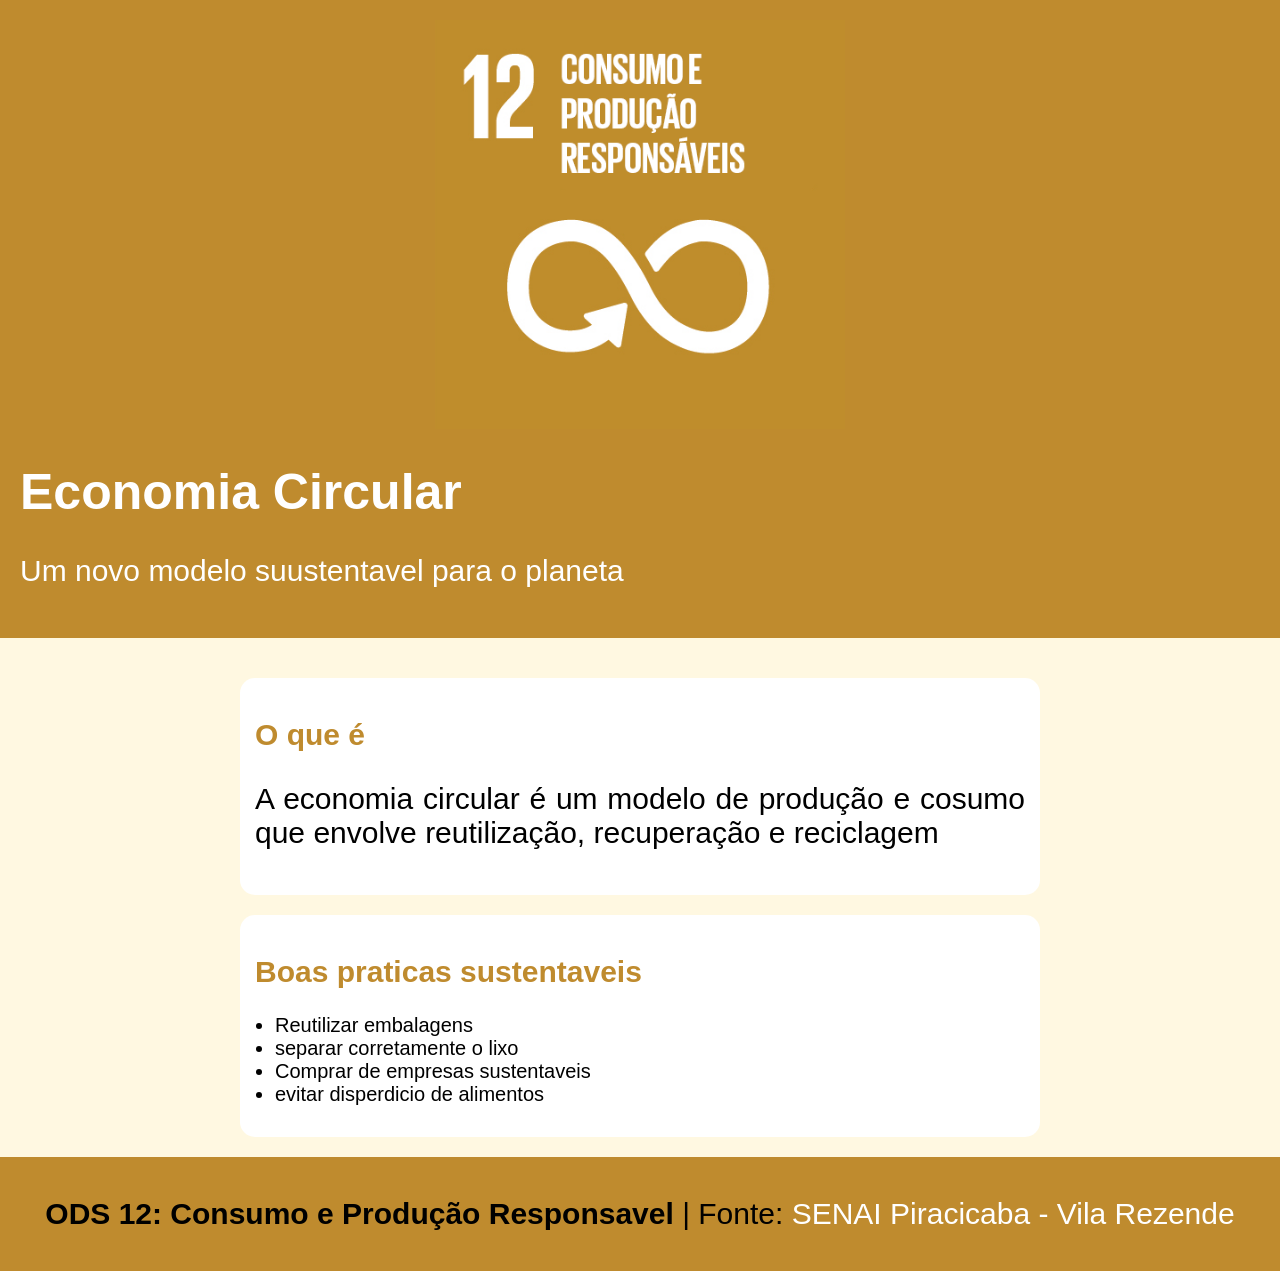
<file: index.html>
<!DOCTYPE html>
<html lang="pt-BR">
<head>
    <meta charset="UTF-8">
    <meta name="viewport" content="width=device-width, initial-scale=1.0">
    <title>ODS 12</title>
    <link rel="stylesheet" href="css/index.css">
</head>
<body>
    <header>
        <div class="header-content">
            <img src="imagens/ODS12.png" alt="imagem da ODS12">
        </div class="header-text">

        <a href="https://brasil.un.org/pt-br/sdgs"></a>
        <h1>Economia Circular</h1>
        <p> Um novo modelo suustentavel para o planeta</p>
    </header>
<!-- Tag section diz respeito a uma seção do site -->
 <section>
    <article>
        <h2>O que é</h2>
        <p> 
            A economia circular é um modelo de produção e cosumo que envolve reutilização, recuperação e reciclagem
        </p>
    </article>
    <article>
        <h2>Boas praticas sustentaveis</h2>
        <ul>
            <li>Reutilizar embalagens</li>
            <li>separar corretamente o lixo</li>
            <li>Comprar de empresas sustentaveis</li>
            <li>evitar disperdicio de alimentos</li>
        </ul>
    </article>
 </section>
 <footer>
    <p> 
        <strong>
            ODS 12: Consumo e Produção Responsavel
        </strong>
        | Fonte: 
        <a href="https://www.sp.senai.br/unidade/piracicabavila/" target="_blank" >
            SENAI Piracicaba - Vila Rezende
        </a>
    </p>
 </footer>
    
</body>
</html>
</file>
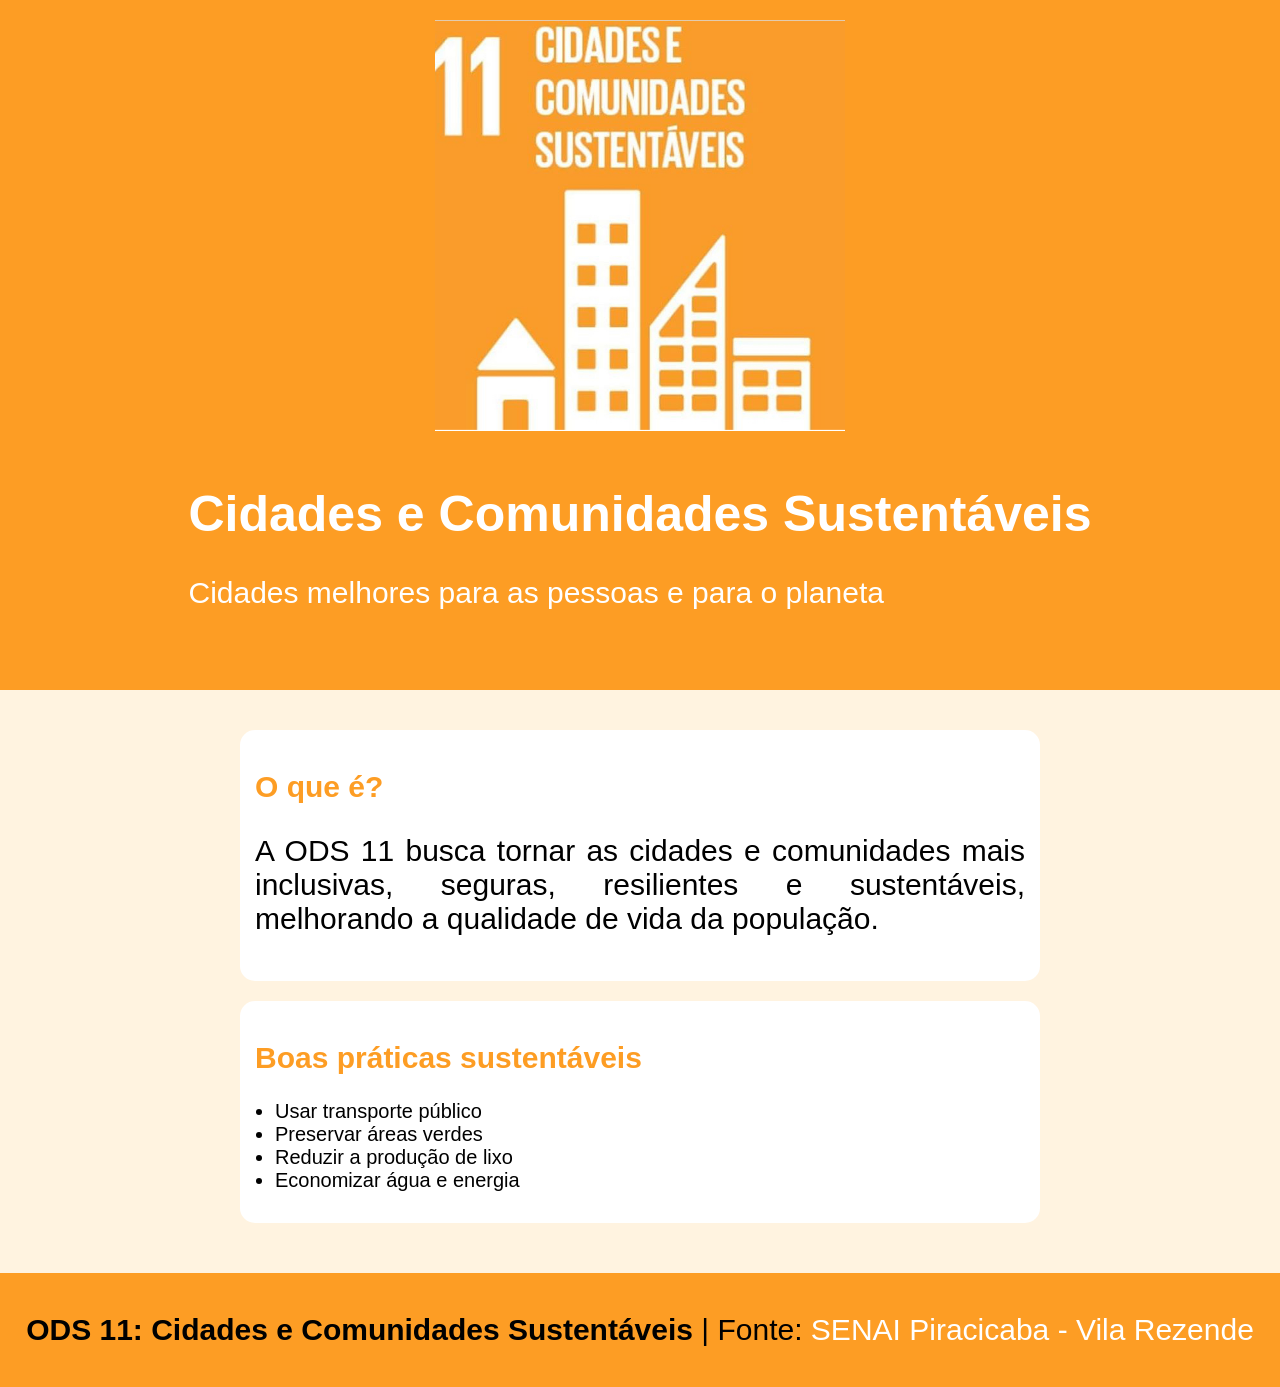
<file: ods11.html>
<!DOCTYPE html>
<html lang="pt-BR">
<head>
    <meta charset="UTF-8">
    <meta name="viewport" content="width=device-width, initial-scale=1.0">
    <title>ODS 11</title>
    <link rel="stylesheet" href="css/ods11.css">
</head>
<body>
    <header>
        <div class="header-content">
            <img src="imagens/ods11.jpg" alt="Imagem da ODS 11">
            <div class="header-text">

                <a href="https://brasil.un.org/pt-br/sdgs" target="_blank">
                    <h1>Cidades e Comunidades Sustentáveis</h1>
                </a>
               
                <p>Cidades melhores para as pessoas e para o planeta</p>
            </div>
        </div>
    </header>

    <section>
        <article>
            <h2>O que é?</h2>
            <p>A ODS 11 busca tornar as cidades e comunidades
                mais inclusivas, seguras, resilientes e sustentáveis,
                melhorando a qualidade de vida da população.
            </p>
        </article>

        <article>
            <h2>Boas práticas sustentáveis</h2>
            <ul>
                <li>Usar transporte público</li>
                <li>Preservar áreas verdes</li>
                <li>Reduzir a produção de lixo</li>
                <li>Economizar água e energia</li>
            </ul>
        </article>
    </section>

    <footer>
        <p>
            <strong>
                ODS 11: Cidades e Comunidades Sustentáveis
            </strong>
            | Fonte:
            <a href="https://www.sp.senai.br/unidade/piracicabavila/" target="_blank">
                SENAI Piracicaba - Vila Rezende
            </a>
        </p>
    </footer>
</body>
</html>
</file>
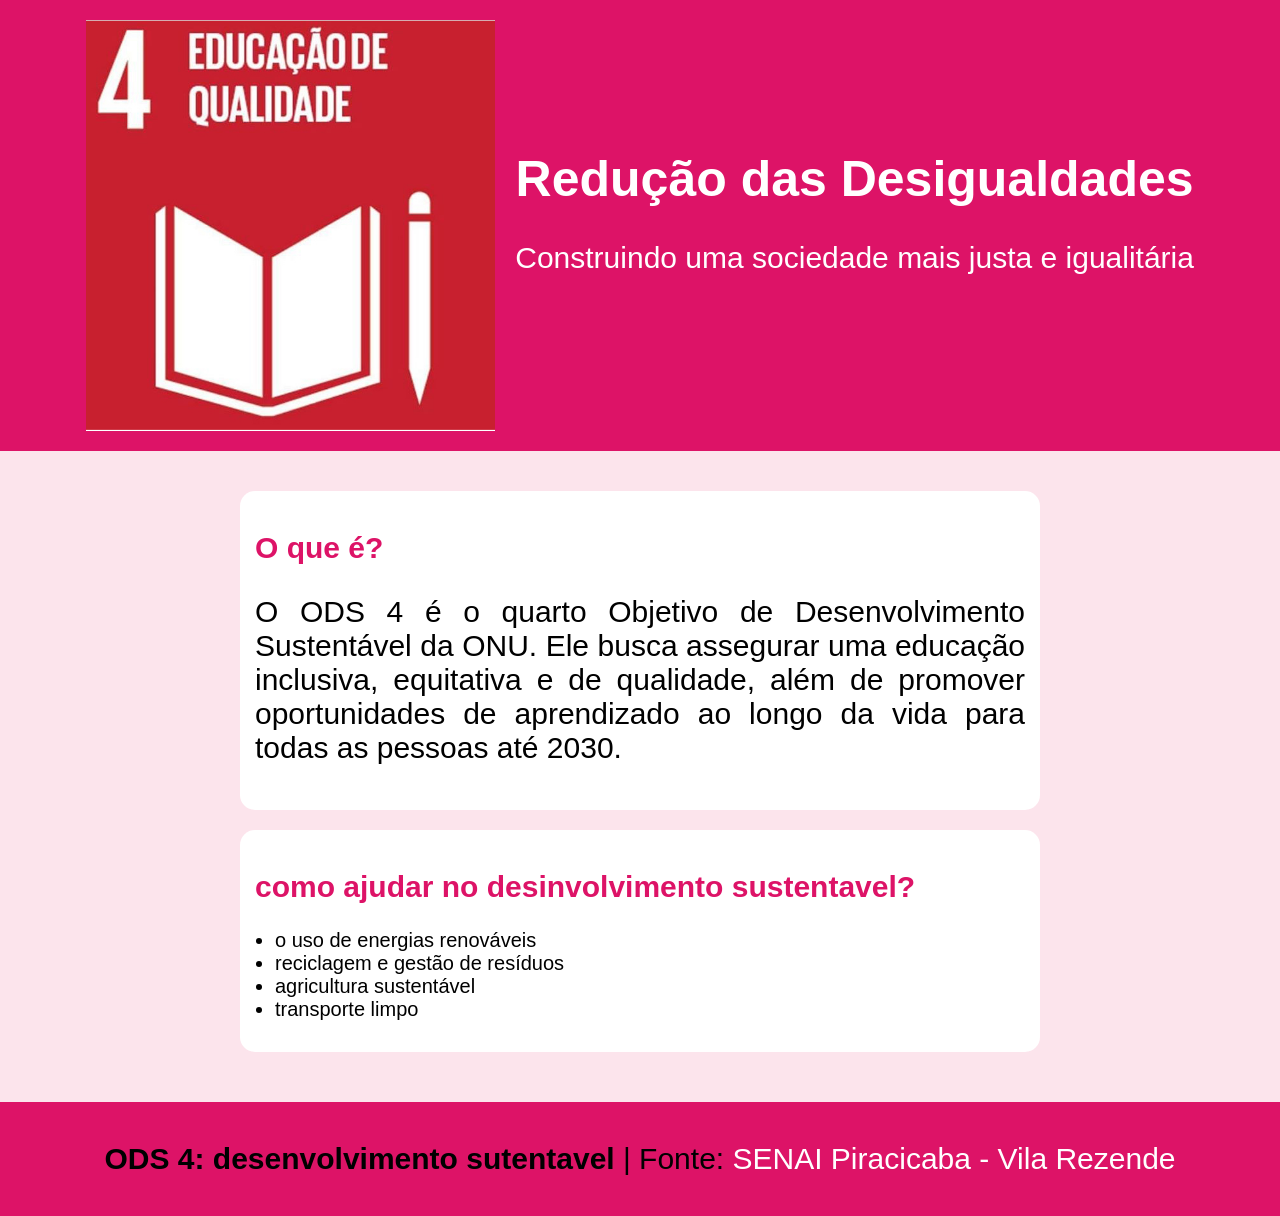
<file: ods4.html>
<!DOCTYPE html>
<html lang="pt-BR">
<head>
    <meta charset="UTF-8">
    <meta name="viewport" content="width=device-width, initial-scale=1.0">
    <title>ODS 10</title>
    <link rel="stylesheet" href="css/ods4.css">
</head>
<body>
    <header>
        <div class="header-content">
            <img src="imagens/ods4.jpg" alt="Imagem da ODS 4">
            <div class="header-text">

                <a href="https://www.ipea.gov.br/ods/ods4.html" target="_blank">
                    <h1>Redução das Desigualdades</h1>
                </a>
               
                <p>Construindo uma sociedade mais justa e igualitária</p>
            </div>
        </div>
    </header>

    <section>
        <article>
            <h2>O que é?</h2>
            <p>O ODS 4 é o quarto Objetivo de Desenvolvimento Sustentável da ONU. Ele busca assegurar uma educação inclusiva, equitativa e de qualidade, além de promover oportunidades de aprendizado ao longo da vida para todas as pessoas até 2030.
            </p>
        </article>

        <article>
            <h2>como ajudar no desinvolvimento sustentavel?</h2>
            <ul>
                <li>o uso de energias renováveis</li>
                <li> reciclagem e gestão de resíduos</li>
                <li>agricultura sustentável</li>
                <li>transporte limpo</li>
            </ul>
        </article>
    </section>

    <footer>
        <p>
            <strong>
                ODS 4: desenvolvimento sutentavel
            </strong>
            | Fonte:
            <a href="https://www.sp.senai.br/unidade/piracicabavila/" target="_blank">
                SENAI Piracicaba - Vila Rezende
            </a>
        </p>
    </footer>
</body>
</html>
</file>
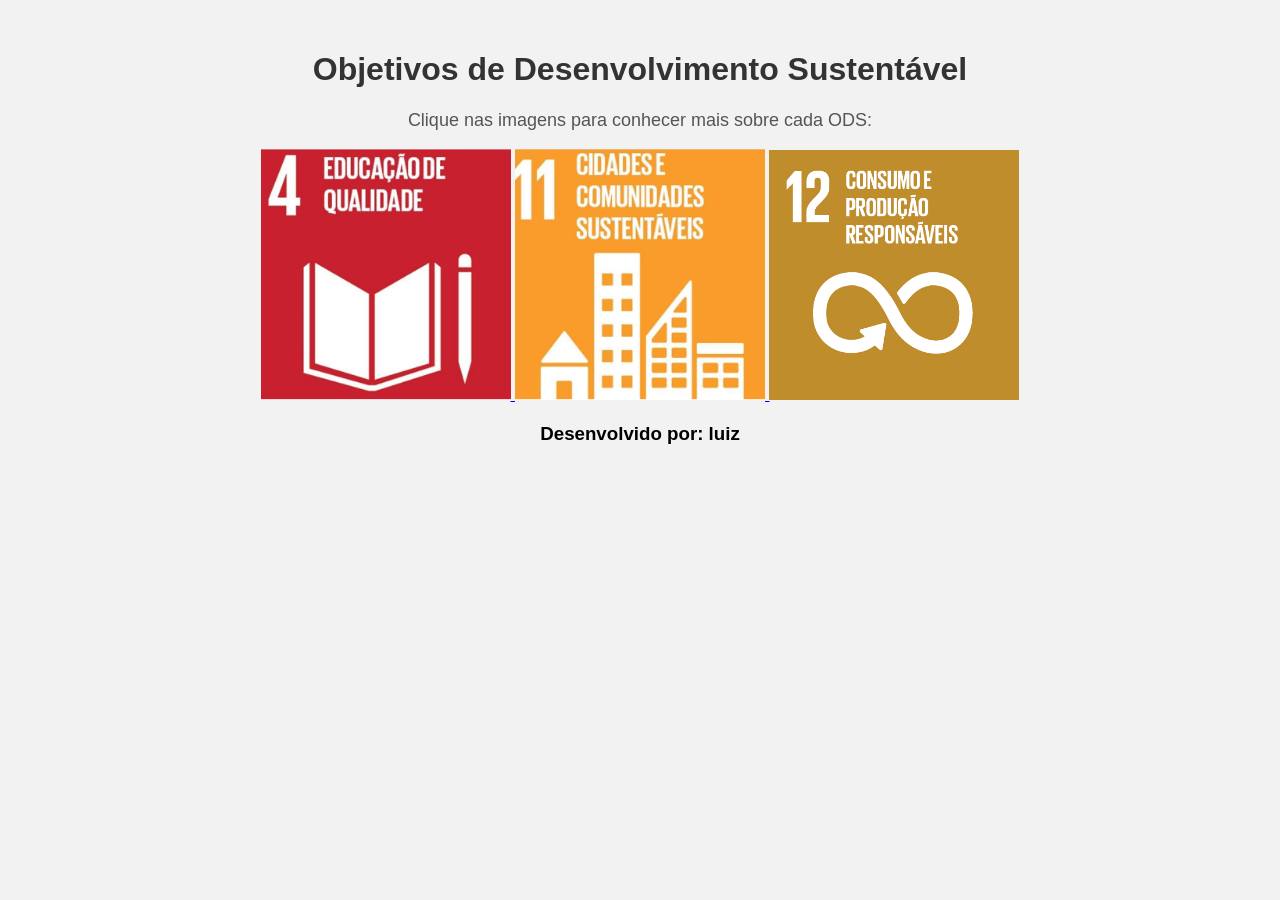
<file: site-ods12.html>
<!DOCTYPE html>
<html lang="pt-BR">
<head>
    <meta charset="UTF-8">
    <meta name="viewport" content="width=device-width, initial-scale=1.0">
    <title>ODS</title>
</head>

<style>
        body {
            font-family: Arial, sans-serif;
            background-color: #f2f2f2;
            text-align: center;
            margin: 0;
            padding: 30px;
        }

        h1 {
            color: #333;
        }

        p {
            color: #555;
            font-size: 18px;
        }

        .imagens {
            display: flex;
            justify-content: center;
            gap: 30px;
            margin-top: 40px;
        }

        .imagens img {
            width: 250px;
            height: 250px;
            object-fit: cover;
            border-radius: 15px;
            transition: 0.3s;
        }

        .imagens img:hover {
            transform: scale(1.05);
        }
    </style>

<body>

    <h1>Objetivos de Desenvolvimento Sustentável</h1>

    <p>Clique nas imagens para conhecer mais sobre cada ODS:</p>

    <a href="http://127.0.0.1:5500/ods4.html" target="_blank">
        <img src="imagens/ods4.jpg" alt="ODS 4 - educação de qualidade" width="250">
    </a>

    <a href="ods11.html" target="_blank">
        <img src="imagens/ods11.jpg" alt="ODS 11 - Educação de Qualidade" width="250">
    </a>

    <a href="index.html" target="_blank">
        <img src="imagens/ODS12.png" alt="ODS 12 - Consumo e Produção Responsável" width="250">
    </a>

    <footer>
        <h3>Desenvolvido por: luiz</h3>
    </footer>
</body>
</html>
</file>
<file: css/index.css>
body{
    background-color: #fff8e1;
    font-family: 'Segoe UI', Tahoma, Geneva, Verdana, sans-serif;
    margin: 0;
    padding: 0;
}
header{
    background-color: #bf8b2e;
    color: white;
    padding: 20px;
}
.header-content {
    display: flex;
    align-items: center;
    justify-content: center;
    gap: 20px;
    flex-wrap: wrap;
}
.header-text{
    margin-bottom: 30px;
}
h1{
    font-size: 50px;
}
p{
    font-size: 30px;
}
img{
    width: 33%;
    height: auto;
}
a{ 
    text-decoration: none;
    color: white;
}
a:hover{
    text-decoration: underline;
}
section {
    padding: 20px;
    max-width: 800px;
    margin: 0 auto;
    text-align: justify;

}
article{
    background-color: white;
    padding: 15px;
    border-radius: 15px;
    margin-top: 20px;
    box-shadow: 0 0 80px rgba(red, green, blue, alpha);
}
ul{ 
    margin-top: 10px;
    padding-left: 20px;
}
li { 
    font-size: 20px;

}
h2{
    color: #bf8b2e;
    font-size: 30px;
}
footer{
    background-color: #bf8b2e;
    padding: 10px;
    text-align: center;
    
}
@media (max-width: 768px){
    img {
        width: 60%;
    }
h1 { font-size: 40px;
}
p{ font-size: 20px;
}
}
</file>
<file: css/ods11.css>
body {
    background-color: #fff3e0;
    font-family: 'Segoe UI', Tahoma, Geneva, Verdana, sans-serif;
    margin: 0;
    padding: 0;
}

header {
    background-color: #fd9d24;
    color: white;
    padding: 20px;
}

.header-content {
    display: flex;
    align-items: center;
    justify-content: center;
    gap: 20px;
    flex-wrap: wrap;
}

.header-text {
    margin-bottom: 30px;
}

h1 {
    font-size: 50px;
    text-align: center;
}

p {
    font-size: 30px;
}

img {
    width: 33%;
    height: auto;
}

a {
    text-decoration: none;
    color: white;
}

a:hover {
    text-decoration: underline;
}

section {
    padding: 20px;
    max-width: 800px;
    margin: 0 auto;
    text-align: justify;
}

article {
    background-color: white;
    padding: 15px;
    border-radius: 15px;
    margin-top: 20px;
    box-shadow: 0 0 80px rgba(red, green, blue, alpha);
}

ul {
    margin-top: 10px;
    padding-left: 20px;
}

li {
    font-size: 20px;
}

h2 {
    color: #fd9d24;
    font-size: 30px;
}

footer {
    background-color: #fd9d24;
    padding: 10px;
    text-align: center;
    margin-top: 30px;
    font-size: 20px;
}

/* Para celulares */
@media (max-width: 768px) {
    img {
        width: 60%;
    }

    h1 {
        font-size: 40px;
    }

    p {
        font-size: 20px;
    }
}
</file>
<file: css/ods4.css>
body {
    background-color: #fce4ec;
    font-family: 'Segoe UI', Tahoma, Geneva, Verdana, sans-serif;
    margin: 0;
    padding: 0;
}

header {
    background-color: #dd1367;
    color: white;
    padding: 20px;
}

.header-content {
    display: flex;
    align-items: center;
    justify-content: center;
    gap: 20px;
    flex-wrap: wrap;
}

.header-text {
    margin-bottom: 30px;
}

h1 {
    font-size: 50px;
    text-align: center;
}

p {
    font-size: 30px;
}

img {
    width: 33%;
    height: auto;
}

a {
    text-decoration: none;
    color: white;
}

a:hover {
    text-decoration: underline;
}

section {
    padding: 20px;
    max-width: 800px;
    margin: 0 auto;
    text-align: justify;
}

article {
    background-color: white;
    padding: 15px;
    border-radius: 15px;
    margin-top: 20px;
    box-shadow: 0 0 80px rgba(red, green, blue, alpha);
}

ul {
    margin-top: 10px;
    padding-left: 20px;
}

li {
    font-size: 20px;
}

h2 {
    color: #dd1367;
    font-size: 30px;
}

footer {
    background-color: #dd1367;
    padding: 10px;
    text-align: center;
    margin-top: 30px;
    font-size: 20px;
}

/* Para celulares */
@media (max-width: 768px) {
    img {
        width: 60%;
    }

    h1 {
        font-size: 40px;
    }

    p {
        font-size: 20px;
    }
}
</file>
